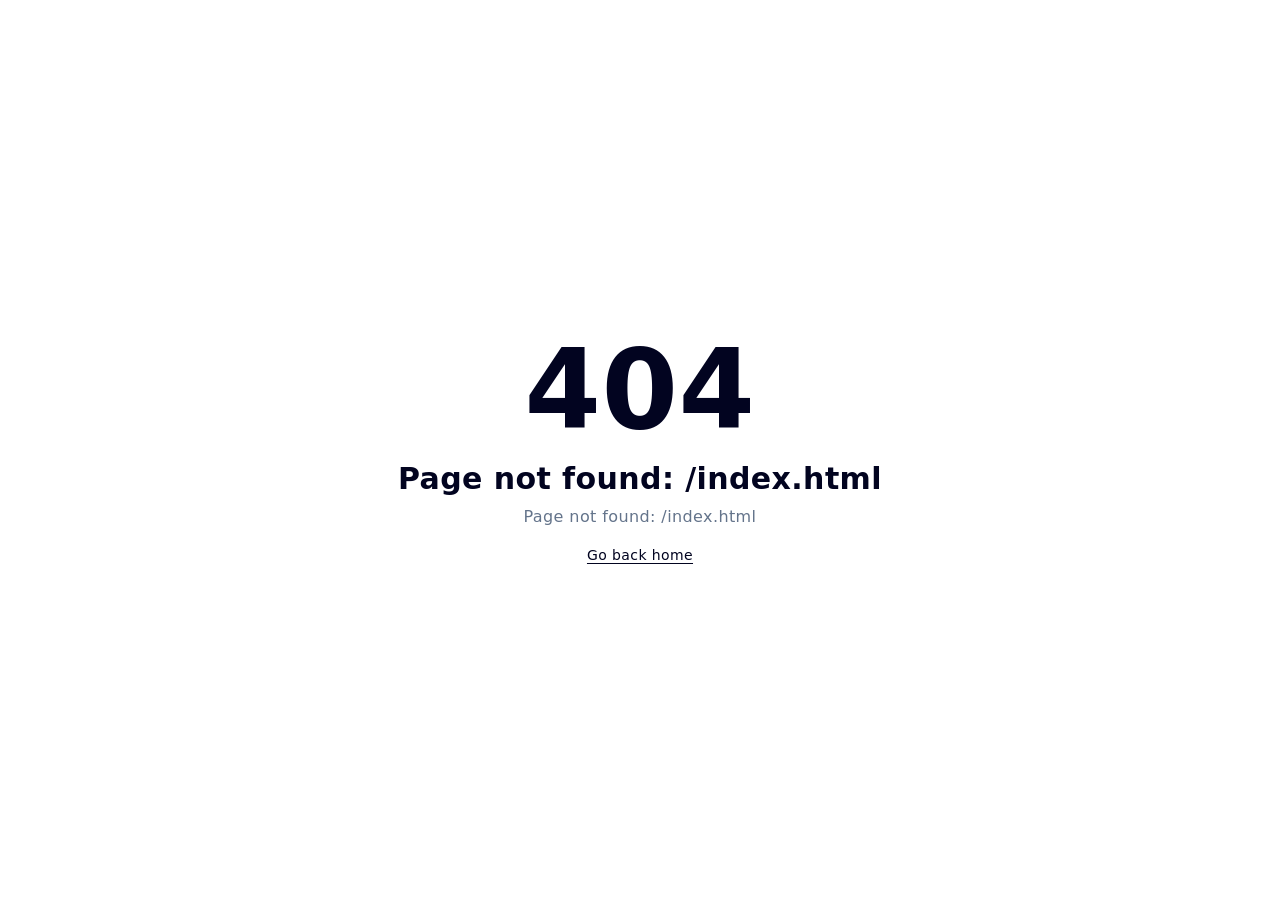
<file: index.html>
<!DOCTYPE html><html><head><meta charset="utf-8"><meta name="viewport" content="width=device-width, initial-scale=1"><title>TranscribeLocal — Transcripción y subtítulos locales</title><link rel="stylesheet" href="/_nuxt/entry.BOInVP7q.css" crossorigin><link rel="modulepreload" as="script" crossorigin href="/_nuxt/k_q0loAW.js"><script type="module" src="/_nuxt/k_q0loAW.js" crossorigin></script><meta name="theme-color" content="#1f4d3a"><meta name="apple-mobile-web-app-capable" content="yes"><meta name="apple-mobile-web-app-status-bar-style" content="black-translucent"><meta name="apple-mobile-web-app-title" content="TranscribeLocal"><link rel="icon" type="image/svg+xml" href="favicon.svg"><link rel="icon" type="image/png" sizes="32x32" href="favicon-32x32.png"><link rel="apple-touch-icon" sizes="180x180" href="apple-touch-icon.png"><script id="unhead:payload" type="application/json">{"title":"TranscribeLocal — Transcripción y subtítulos locales"}</script></head><body><div id="__nuxt"></div><div id="teleports"></div><script>window.__NUXT__={};window.__NUXT__.config={public:{},app:{baseURL:"/",buildId:"00c9688d-9adc-4ff2-9484-3d786420f415",buildAssetsDir:"/_nuxt/",cdnURL:""}}</script><script type="application/json" data-nuxt-data="nuxt-app" data-ssr="false" id="__NUXT_DATA__">[{"prerenderedAt":1,"serverRendered":2},1794592120265,false]</script></body></html>
</file>
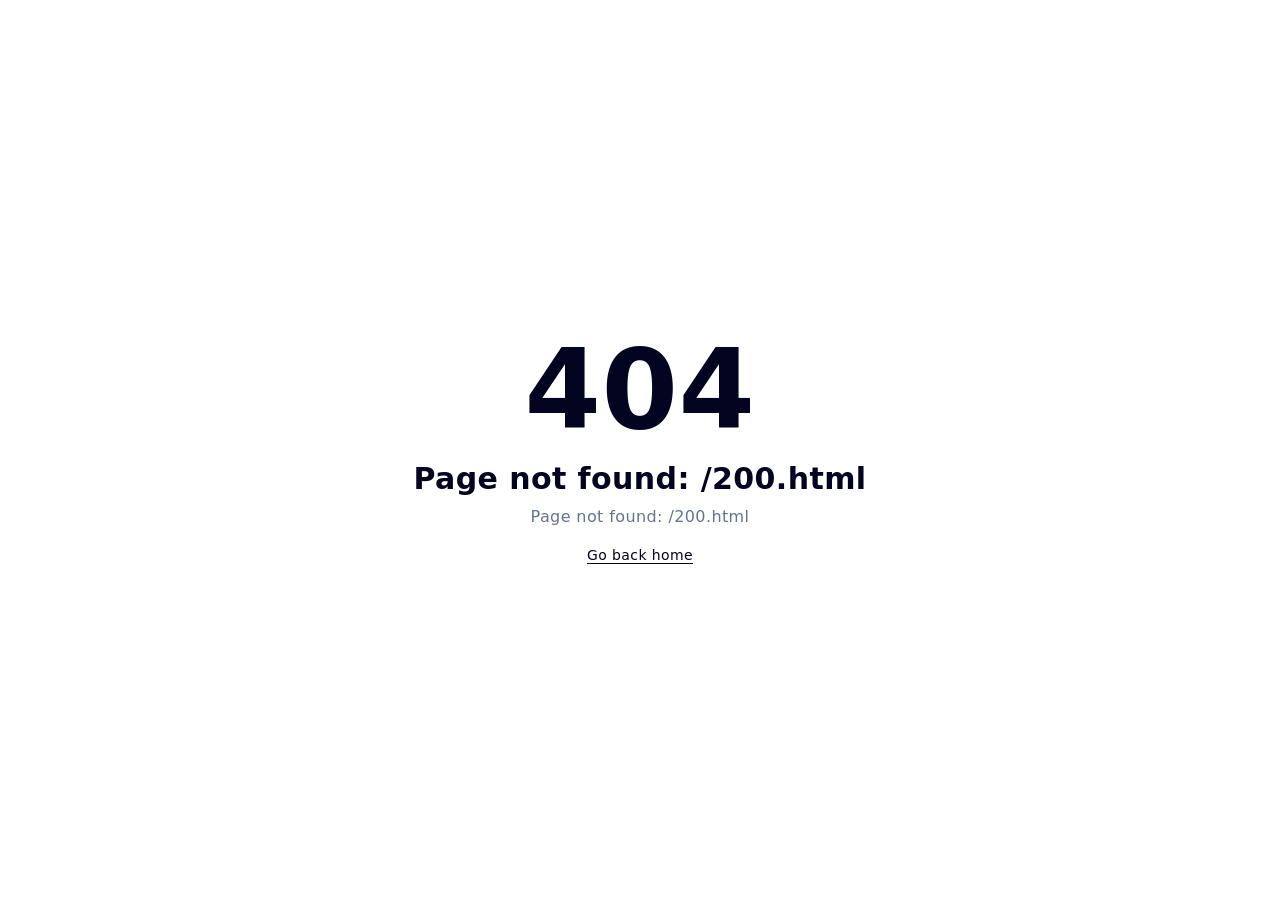
<file: 200.html>
<!DOCTYPE html><html><head><meta charset="utf-8"><meta name="viewport" content="width=device-width, initial-scale=1"><title>TranscribeLocal — Transcripción y subtítulos locales</title><link rel="stylesheet" href="/_nuxt/entry.BOInVP7q.css" crossorigin><link rel="modulepreload" as="script" crossorigin href="/_nuxt/k_q0loAW.js"><script type="module" src="/_nuxt/k_q0loAW.js" crossorigin></script><meta name="theme-color" content="#1f4d3a"><meta name="apple-mobile-web-app-capable" content="yes"><meta name="apple-mobile-web-app-status-bar-style" content="black-translucent"><meta name="apple-mobile-web-app-title" content="TranscribeLocal"><link rel="icon" type="image/svg+xml" href="favicon.svg"><link rel="icon" type="image/png" sizes="32x32" href="favicon-32x32.png"><link rel="apple-touch-icon" sizes="180x180" href="apple-touch-icon.png"><script id="unhead:payload" type="application/json">{"title":"TranscribeLocal — Transcripción y subtítulos locales"}</script></head><body><div id="__nuxt"></div><div id="teleports"></div><script>window.__NUXT__={};window.__NUXT__.config={public:{},app:{baseURL:"/",buildId:"00c9688d-9adc-4ff2-9484-3d786420f415",buildAssetsDir:"/_nuxt/",cdnURL:""}}</script><script type="application/json" data-nuxt-data="nuxt-app" data-ssr="false" id="__NUXT_DATA__">[{"prerenderedAt":1,"serverRendered":2},1794592120266,false]</script></body></html>
</file>
<file: _nuxt/entry.BOInVP7q.css>
@font-face{font-display:swap;font-family:Source Sans\ 3 Variable;font-style:normal;font-weight:200 900;src:url(./source-sans-3-cyrillic-ext-wght-normal.c-5QAGAI.woff2) format("woff2-variations");unicode-range:u+0460-052f,u+1c80-1c8a,u+20b4,u+2de0-2dff,u+a640-a69f,u+fe2e-fe2f}@font-face{font-display:swap;font-family:Source Sans\ 3 Variable;font-style:normal;font-weight:200 900;src:url(./source-sans-3-cyrillic-wght-normal.BMDVbyM7.woff2) format("woff2-variations");unicode-range:u+0301,u+0400-045f,u+0490-0491,u+04b0-04b1,u+2116}@font-face{font-display:swap;font-family:Source Sans\ 3 Variable;font-style:normal;font-weight:200 900;src:url(./source-sans-3-greek-ext-wght-normal.BXZfsJY4.woff2) format("woff2-variations");unicode-range:u+1f??}@font-face{font-display:swap;font-family:Source Sans\ 3 Variable;font-style:normal;font-weight:200 900;src:url(./source-sans-3-greek-wght-normal.Cc-u-6OI.woff2) format("woff2-variations");unicode-range:u+0370-0377,u+037a-037f,u+0384-038a,u+038c,u+038e-03a1,u+03a3-03ff}@font-face{font-display:swap;font-family:Source Sans\ 3 Variable;font-style:normal;font-weight:200 900;src:url(./source-sans-3-vietnamese-wght-normal.BDs68eHQ.woff2) format("woff2-variations");unicode-range:u+0102-0103,u+0110-0111,u+0128-0129,u+0168-0169,u+01a0-01a1,u+01af-01b0,u+0300-0301,u+0303-0304,u+0308-0309,u+0323,u+0329,u+1ea0-1ef9,u+20ab}@font-face{font-display:swap;font-family:Source Sans\ 3 Variable;font-style:normal;font-weight:200 900;src:url(./source-sans-3-latin-ext-wght-normal.C8iNium2.woff2) format("woff2-variations");unicode-range:u+0100-02ba,u+02bd-02c5,u+02c7-02cc,u+02ce-02d7,u+02dd-02ff,u+0304,u+0308,u+0329,u+1d00-1dbf,u+1e00-1e9f,u+1ef2-1eff,u+2020,u+20a0-20ab,u+20ad-20c4,u+2113,u+2c60-2c7f,u+a720-a7ff}@font-face{font-display:swap;font-family:Source Sans\ 3 Variable;font-style:normal;font-weight:200 900;src:url(./source-sans-3-latin-wght-normal.Bo_j9asI.woff2) format("woff2-variations");unicode-range:u+00??,u+0131,u+0152-0153,u+02bb-02bc,u+02c6,u+02da,u+02dc,u+0304,u+0308,u+0329,u+2000-206f,u+20ac,u+2122,u+2191,u+2193,u+2212,u+2215,u+feff,u+fffd}@font-face{font-display:swap;font-family:"Source Serif 4 Variable";font-style:normal;font-weight:200 900;src:url(./source-serif-4-cyrillic-ext-opsz-normal.DIwfbPUE.woff2) format("woff2-variations");unicode-range:u+0460-052f,u+1c80-1c8a,u+20b4,u+2de0-2dff,u+a640-a69f,u+fe2e-fe2f}@font-face{font-display:swap;font-family:"Source Serif 4 Variable";font-style:normal;font-weight:200 900;src:url(./source-serif-4-cyrillic-opsz-normal.C0olyEE-.woff2) format("woff2-variations");unicode-range:u+0301,u+0400-045f,u+0490-0491,u+04b0-04b1,u+2116}@font-face{font-display:swap;font-family:"Source Serif 4 Variable";font-style:normal;font-weight:200 900;src:url(./source-serif-4-greek-opsz-normal.DrHU7SY7.woff2) format("woff2-variations");unicode-range:u+0370-0377,u+037a-037f,u+0384-038a,u+038c,u+038e-03a1,u+03a3-03ff}@font-face{font-display:swap;font-family:"Source Serif 4 Variable";font-style:normal;font-weight:200 900;src:url(./source-serif-4-vietnamese-opsz-normal.DX68cEVD.woff2) format("woff2-variations");unicode-range:u+0102-0103,u+0110-0111,u+0128-0129,u+0168-0169,u+01a0-01a1,u+01af-01b0,u+0300-0301,u+0303-0304,u+0308-0309,u+0323,u+0329,u+1ea0-1ef9,u+20ab}@font-face{font-display:swap;font-family:"Source Serif 4 Variable";font-style:normal;font-weight:200 900;src:url(./source-serif-4-latin-ext-opsz-normal.HoL-AExg.woff2) format("woff2-variations");unicode-range:u+0100-02ba,u+02bd-02c5,u+02c7-02cc,u+02ce-02d7,u+02dd-02ff,u+0304,u+0308,u+0329,u+1d00-1dbf,u+1e00-1e9f,u+1ef2-1eff,u+2020,u+20a0-20ab,u+20ad-20c4,u+2113,u+2c60-2c7f,u+a720-a7ff}@font-face{font-display:swap;font-family:"Source Serif 4 Variable";font-style:normal;font-weight:200 900;src:url(./source-serif-4-latin-opsz-normal.BpEBLj1O.woff2) format("woff2-variations");unicode-range:u+00??,u+0131,u+0152-0153,u+02bb-02bc,u+02c6,u+02da,u+02dc,u+0304,u+0308,u+0329,u+2000-206f,u+20ac,u+2122,u+2191,u+2193,u+2212,u+2215,u+feff,u+fffd}*,:after,:before{--tw-border-spacing-x:0;--tw-border-spacing-y:0;--tw-translate-x:0;--tw-translate-y:0;--tw-rotate:0;--tw-skew-x:0;--tw-skew-y:0;--tw-scale-x:1;--tw-scale-y:1;--tw-pan-x: ;--tw-pan-y: ;--tw-pinch-zoom: ;--tw-scroll-snap-strictness:proximity;--tw-gradient-from-position: ;--tw-gradient-via-position: ;--tw-gradient-to-position: ;--tw-ordinal: ;--tw-slashed-zero: ;--tw-numeric-figure: ;--tw-numeric-spacing: ;--tw-numeric-fraction: ;--tw-ring-inset: ;--tw-ring-offset-width:0px;--tw-ring-offset-color:#fff;--tw-ring-color:rgba(59,130,246,.5);--tw-ring-offset-shadow:0 0 #0000;--tw-ring-shadow:0 0 #0000;--tw-shadow:0 0 #0000;--tw-shadow-colored:0 0 #0000;--tw-blur: ;--tw-brightness: ;--tw-contrast: ;--tw-grayscale: ;--tw-hue-rotate: ;--tw-invert: ;--tw-saturate: ;--tw-sepia: ;--tw-drop-shadow: ;--tw-backdrop-blur: ;--tw-backdrop-brightness: ;--tw-backdrop-contrast: ;--tw-backdrop-grayscale: ;--tw-backdrop-hue-rotate: ;--tw-backdrop-invert: ;--tw-backdrop-opacity: ;--tw-backdrop-saturate: ;--tw-backdrop-sepia: ;--tw-contain-size: ;--tw-contain-layout: ;--tw-contain-paint: ;--tw-contain-style: }::backdrop{--tw-border-spacing-x:0;--tw-border-spacing-y:0;--tw-translate-x:0;--tw-translate-y:0;--tw-rotate:0;--tw-skew-x:0;--tw-skew-y:0;--tw-scale-x:1;--tw-scale-y:1;--tw-pan-x: ;--tw-pan-y: ;--tw-pinch-zoom: ;--tw-scroll-snap-strictness:proximity;--tw-gradient-from-position: ;--tw-gradient-via-position: ;--tw-gradient-to-position: ;--tw-ordinal: ;--tw-slashed-zero: ;--tw-numeric-figure: ;--tw-numeric-spacing: ;--tw-numeric-fraction: ;--tw-ring-inset: ;--tw-ring-offset-width:0px;--tw-ring-offset-color:#fff;--tw-ring-color:rgba(59,130,246,.5);--tw-ring-offset-shadow:0 0 #0000;--tw-ring-shadow:0 0 #0000;--tw-shadow:0 0 #0000;--tw-shadow-colored:0 0 #0000;--tw-blur: ;--tw-brightness: ;--tw-contrast: ;--tw-grayscale: ;--tw-hue-rotate: ;--tw-invert: ;--tw-saturate: ;--tw-sepia: ;--tw-drop-shadow: ;--tw-backdrop-blur: ;--tw-backdrop-brightness: ;--tw-backdrop-contrast: ;--tw-backdrop-grayscale: ;--tw-backdrop-hue-rotate: ;--tw-backdrop-invert: ;--tw-backdrop-opacity: ;--tw-backdrop-saturate: ;--tw-backdrop-sepia: ;--tw-contain-size: ;--tw-contain-layout: ;--tw-contain-paint: ;--tw-contain-style: }*,:after,:before{border:0 solid #e5e7eb;box-sizing:border-box}:after,:before{--tw-content:""}:host,html{line-height:1.5;-webkit-text-size-adjust:100%;font-family:Source Sans\ 3 Variable,ui-sans-serif,system-ui,sans-serif,Apple Color Emoji,Segoe UI Emoji,Segoe UI Symbol,Noto Color Emoji,PingFang SC,Hiragino Sans GB,Microsoft YaHei,Noto Sans CJK SC,Noto Sans SC;font-feature-settings:normal;font-variation-settings:normal;-moz-tab-size:4;-o-tab-size:4;tab-size:4;-webkit-tap-highlight-color:transparent}body{line-height:inherit;margin:0}hr{border-top-width:1px;color:inherit;height:0}abbr:where([title]){-webkit-text-decoration:underline dotted;text-decoration:underline dotted}h1,h2,h3,h4,h5,h6{font-size:inherit;font-weight:inherit}a{color:inherit;text-decoration:inherit}b,strong{font-weight:bolder}code,kbd,pre,samp{font-family:ui-monospace,SFMono-Regular,Menlo,Monaco,Consolas,Liberation Mono,Courier New,monospace;font-feature-settings:normal;font-size:1em;font-variation-settings:normal}small{font-size:80%}sub,sup{font-size:75%;line-height:0;position:relative;vertical-align:baseline}sub{bottom:-.25em}sup{top:-.5em}table{border-collapse:collapse;border-color:inherit;text-indent:0}button,input,optgroup,select,textarea{color:inherit;font-family:inherit;font-feature-settings:inherit;font-size:100%;font-variation-settings:inherit;font-weight:inherit;letter-spacing:inherit;line-height:inherit;margin:0;padding:0}button,select{text-transform:none}button,input:where([type=button]),input:where([type=reset]),input:where([type=submit]){-webkit-appearance:button;background-color:transparent;background-image:none}:-moz-focusring{outline:auto}:-moz-ui-invalid{box-shadow:none}progress{vertical-align:baseline}::-webkit-inner-spin-button,::-webkit-outer-spin-button{height:auto}[type=search]{-webkit-appearance:textfield;outline-offset:-2px}::-webkit-search-decoration{-webkit-appearance:none}::-webkit-file-upload-button{-webkit-appearance:button;font:inherit}summary{display:list-item}blockquote,dd,dl,figure,h1,h2,h3,h4,h5,h6,hr,p,pre{margin:0}fieldset{margin:0}fieldset,legend{padding:0}menu,ol,ul{list-style:none;margin:0;padding:0}dialog{padding:0}textarea{resize:vertical}input::-moz-placeholder,textarea::-moz-placeholder{color:#9ca3af;opacity:1}input::placeholder,textarea::placeholder{color:#9ca3af;opacity:1}[role=button],button{cursor:pointer}:disabled{cursor:default}audio,canvas,embed,iframe,img,object,svg,video{display:block;vertical-align:middle}img,video{height:auto;max-width:100%}[hidden]:where(:not([hidden=until-found])){display:none}html{background:rgb(var(--ground));color:rgb(var(--ink));font-family:Source Sans\ 3 Variable,ui-sans-serif,system-ui,sans-serif,Apple Color Emoji,Segoe UI Emoji,Segoe UI Symbol,Noto Color Emoji,PingFang SC,Hiragino Sans GB,Microsoft YaHei,Noto Sans CJK SC,Noto Sans SC;-webkit-font-smoothing:antialiased;font-variant-numeric:tabular-nums}::-moz-selection{background:rgb(var(--accent)/.22);color:inherit}::selection{background:rgb(var(--accent)/.22);color:inherit}:focus-visible{outline:2px solid rgb(var(--accent));outline-offset:2px}*{scrollbar-color:rgb(var(--rule)) transparent;scrollbar-width:thin}input,textarea{caret-color:rgb(var(--accent))}a{text-underline-offset:3px}.container{width:100%}@media(min-width:640px){.container{max-width:640px}}@media(min-width:768px){.container{max-width:768px}}@media(min-width:1024px){.container{max-width:1024px}}@media(min-width:1280px){.container{max-width:1280px}}@media(min-width:1536px){.container{max-width:1536px}}.sr-only{height:1px;margin:-1px;overflow:hidden;padding:0;position:absolute;width:1px;clip:rect(0,0,0,0);border-width:0;white-space:nowrap}.pointer-events-none{pointer-events:none}.fixed{position:fixed}.absolute{position:absolute}.relative{position:relative}.inset-0{inset:0}.-top-1{top:-.25rem}.bottom-\[72px\]{bottom:72px}.left-0{left:0}.left-\[76px\]{left:76px}.left-\[7px\]{left:7px}.right-0{right:0}.right-1\.5{right:.375rem}.right-2{right:.5rem}.right-2\.5{right:.625rem}.right-3{right:.75rem}.top-1\/2{top:50%}.top-\[17px\]{top:17px}.top-\[52px\]{top:52px}.top-\[5px\]{top:5px}.top-\[9px\]{top:9px}.z-20{z-index:20}.z-30{z-index:30}.z-40{z-index:40}.z-50{z-index:50}.col-span-2{grid-column:span 2/span 2}.-mx-1{margin-left:-.25rem;margin-right:-.25rem}.mx-3{margin-left:.75rem;margin-right:.75rem}.mx-auto{margin-left:auto;margin-right:auto}.my-0{margin-bottom:0;margin-top:0}.my-1\.5{margin-bottom:.375rem;margin-top:.375rem}.my-3{margin-bottom:.75rem;margin-top:.75rem}.ml-1{margin-left:.25rem}.ml-\[88px\]{margin-left:88px}.mr-1{margin-right:.25rem}.mr-1\.5{margin-right:.375rem}.mr-5{margin-right:1.25rem}.mr-6{margin-right:1.5rem}.mt-0\.5{margin-top:.125rem}.mt-1{margin-top:.25rem}.mt-1\.5{margin-top:.375rem}.mt-2\.5{margin-top:.625rem}.mt-4{margin-top:1rem}.mt-6{margin-top:1.5rem}.mt-\[2px\]{margin-top:2px}.mt-\[6px\]{margin-top:6px}.block{display:block}.inline-block{display:inline-block}.inline{display:inline}.flex{display:flex}.inline-flex{display:inline-flex}.grid{display:grid}.hidden{display:none}.aspect-video{aspect-ratio:16/9}.h-1{height:.25rem}.h-16{height:4rem}.h-2{height:.5rem}.h-9{height:2.25rem}.h-dvh{height:100dvh}.max-h-60{max-height:15rem}.max-h-\[84vh\]{max-height:84vh}.min-h-0{min-height:0}.min-h-\[12rem\]{min-height:12rem}.w-2{width:.5rem}.w-56{width:14rem}.w-9{width:2.25rem}.w-\[13rem\]{width:13rem}.w-\[268px\]{width:268px}.w-\[340px\]{width:340px}.w-\[3px\]{width:3px}.w-\[7\.5rem\]{width:7.5rem}.w-full{width:100%}.min-w-0{min-width:0}.max-w-\[60ch\]{max-width:60ch}.max-w-\[780px\]{max-width:780px}.max-w-lg{max-width:32rem}.flex-1{flex:1 1 0%}.flex-none{flex:none}.-translate-y-1\/2{--tw-translate-y:-50%}.-translate-y-1\/2,.-translate-y-px{transform:translate(var(--tw-translate-x),var(--tw-translate-y)) rotate(var(--tw-rotate)) skew(var(--tw-skew-x)) skewY(var(--tw-skew-y)) scaleX(var(--tw-scale-x)) scaleY(var(--tw-scale-y))}.-translate-y-px{--tw-translate-y:-1px}.translate-x-\[1px\]{--tw-translate-x:1px;transform:translate(var(--tw-translate-x),var(--tw-translate-y)) rotate(var(--tw-rotate)) skew(var(--tw-skew-x)) skewY(var(--tw-skew-y)) scaleX(var(--tw-scale-x)) scaleY(var(--tw-scale-y))}@keyframes pulse{50%{opacity:.5}}.animate-pulse{animation:pulse 2s cubic-bezier(.4,0,.6,1) infinite}@keyframes spin{to{transform:rotate(1turn)}}.animate-spin{animation:spin 1s linear infinite}.cursor-pointer{cursor:pointer}.resize-none{resize:none}.list-disc{list-style-type:disc}.appearance-none{-webkit-appearance:none;-moz-appearance:none;appearance:none}.grid-cols-\[1fr_auto\]{grid-template-columns:1fr auto}.grid-cols-\[88px_1fr\]{grid-template-columns:88px 1fr}.grid-rows-\[52px_minmax\(0\,1fr\)_auto\]{grid-template-rows:52px minmax(0,1fr) auto}.flex-col{flex-direction:column}.flex-wrap{flex-wrap:wrap}.place-items-center{place-items:center}.items-start{align-items:flex-start}.items-end{align-items:flex-end}.items-center{align-items:center}.items-baseline{align-items:baseline}.justify-center{justify-content:center}.justify-between{justify-content:space-between}.gap-1{gap:.25rem}.gap-1\.5{gap:.375rem}.gap-2{gap:.5rem}.gap-2\.5{gap:.625rem}.gap-3{gap:.75rem}.gap-4{gap:1rem}.gap-x-1\.5{-moz-column-gap:.375rem;column-gap:.375rem}.gap-x-3{-moz-column-gap:.75rem;column-gap:.75rem}.gap-x-6{-moz-column-gap:1.5rem;column-gap:1.5rem}.gap-y-3{row-gap:.75rem}.space-y-1>:not([hidden])~:not([hidden]){--tw-space-y-reverse:0;margin-bottom:calc(.25rem*var(--tw-space-y-reverse));margin-top:calc(.25rem*(1 - var(--tw-space-y-reverse)))}.space-y-2>:not([hidden])~:not([hidden]){--tw-space-y-reverse:0;margin-bottom:calc(.5rem*var(--tw-space-y-reverse));margin-top:calc(.5rem*(1 - var(--tw-space-y-reverse)))}.space-y-3>:not([hidden])~:not([hidden]){--tw-space-y-reverse:0;margin-bottom:calc(.75rem*var(--tw-space-y-reverse));margin-top:calc(.75rem*(1 - var(--tw-space-y-reverse)))}.space-y-4>:not([hidden])~:not([hidden]){--tw-space-y-reverse:0;margin-bottom:calc(1rem*var(--tw-space-y-reverse));margin-top:calc(1rem*(1 - var(--tw-space-y-reverse)))}.space-y-6>:not([hidden])~:not([hidden]){--tw-space-y-reverse:0;margin-bottom:calc(1.5rem*var(--tw-space-y-reverse));margin-top:calc(1.5rem*(1 - var(--tw-space-y-reverse)))}.divide-y>:not([hidden])~:not([hidden]){--tw-divide-y-reverse:0;border-bottom-width:calc(1px*var(--tw-divide-y-reverse));border-top-width:calc(1px*(1 - var(--tw-divide-y-reverse)))}.divide-rule>:not([hidden])~:not([hidden]){--tw-divide-opacity:1;border-color:rgb(var(--rule)/var(--tw-divide-opacity,1))}.self-start{align-self:flex-start}.justify-self-end{justify-self:end}.overflow-auto{overflow:auto}.overflow-hidden{overflow:hidden}.overflow-y-auto{overflow-y:auto}.truncate{overflow:hidden;text-overflow:ellipsis}.truncate,.whitespace-nowrap{white-space:nowrap}.rounded{border-radius:.25rem}.rounded-full{border-radius:9999px}.rounded-lg{border-radius:.5rem}.rounded-md{border-radius:.375rem}.rounded-sm{border-radius:.125rem}.border{border-width:1px}.border-2{border-width:2px}.border-b{border-bottom-width:1px}.border-b-2{border-bottom-width:2px}.border-l{border-left-width:1px}.border-t{border-top-width:1px}.border-dashed{border-style:dashed}.border-rule{--tw-border-opacity:1;border-color:rgb(var(--rule)/var(--tw-border-opacity,1))}.border-rule-strong{--tw-border-opacity:1;border-color:rgb(var(--rule-strong)/var(--tw-border-opacity,1))}.border-shell-line\/15{border-color:rgb(var(--shell-line)/.15)}.border-shell-line\/30{border-color:rgb(var(--shell-line)/.3)}.bg-accent{--tw-bg-opacity:1;background-color:rgb(var(--accent)/var(--tw-bg-opacity,1))}.bg-amber{--tw-bg-opacity:1;background-color:rgb(var(--amber)/var(--tw-bg-opacity,1))}.bg-amber-soft{--tw-bg-opacity:1;background-color:rgb(var(--amber-soft)/var(--tw-bg-opacity,1))}.bg-amber\/25{background-color:rgb(var(--amber)/.25)}.bg-black{--tw-bg-opacity:1;background-color:rgb(0 0 0/var(--tw-bg-opacity,1))}.bg-danger{--tw-bg-opacity:1;background-color:rgb(var(--danger)/var(--tw-bg-opacity,1))}.bg-danger-soft{--tw-bg-opacity:1;background-color:rgb(var(--danger-soft)/var(--tw-bg-opacity,1))}.bg-gray-200{--tw-bg-opacity:1;background-color:rgb(229 231 235/var(--tw-bg-opacity,1))}.bg-green-500{--tw-bg-opacity:1;background-color:rgb(34 197 94/var(--tw-bg-opacity,1))}.bg-ground{--tw-bg-opacity:1;background-color:rgb(var(--ground)/var(--tw-bg-opacity,1))}.bg-on-shell{--tw-bg-opacity:1;background-color:rgb(var(--on-shell)/var(--tw-bg-opacity,1))}.bg-paper{--tw-bg-opacity:1;background-color:rgb(var(--paper)/var(--tw-bg-opacity,1))}.bg-paper\/60{background-color:rgb(var(--paper)/.6)}.bg-rule{--tw-bg-opacity:1;background-color:rgb(var(--rule)/var(--tw-bg-opacity,1))}.bg-shell{--tw-bg-opacity:1;background-color:rgb(var(--shell)/var(--tw-bg-opacity,1))}.bg-shell-strong\/50{background-color:rgb(var(--shell-strong)/.5)}.bg-shell-strong\/55{background-color:rgb(var(--shell-strong)/.55)}.bg-transparent{background-color:transparent}.p-1{padding:.25rem}.p-1\.5{padding:.375rem}.p-2{padding:.5rem}.p-3{padding:.75rem}.p-4{padding:1rem}.px-1{padding-left:.25rem;padding-right:.25rem}.px-1\.5{padding-left:.375rem;padding-right:.375rem}.px-2{padding-left:.5rem;padding-right:.5rem}.px-2\.5{padding-left:.625rem;padding-right:.625rem}.px-3{padding-left:.75rem;padding-right:.75rem}.px-3\.5{padding-left:.875rem;padding-right:.875rem}.px-4{padding-left:1rem;padding-right:1rem}.px-5{padding-left:1.25rem;padding-right:1.25rem}.px-6{padding-left:1.5rem;padding-right:1.5rem}.py-0\.5{padding-bottom:.125rem;padding-top:.125rem}.py-1{padding-bottom:.25rem;padding-top:.25rem}.py-1\.5{padding-bottom:.375rem;padding-top:.375rem}.py-2{padding-bottom:.5rem;padding-top:.5rem}.py-2\.5{padding-bottom:.625rem;padding-top:.625rem}.py-3{padding-bottom:.75rem;padding-top:.75rem}.py-3\.5{padding-bottom:.875rem;padding-top:.875rem}.py-5{padding-bottom:1.25rem;padding-top:1.25rem}.py-8{padding-bottom:2rem;padding-top:2rem}.pb-1{padding-bottom:.25rem}.pb-1\.5{padding-bottom:.375rem}.pb-10{padding-bottom:2.5rem}.pb-2{padding-bottom:.5rem}.pb-3{padding-bottom:.75rem}.pb-3\.5{padding-bottom:.875rem}.pb-4{padding-bottom:1rem}.pl-2{padding-left:.5rem}.pl-2\.5{padding-left:.625rem}.pl-5{padding-left:1.25rem}.pl-6{padding-left:1.5rem}.pl-\[26px\]{padding-left:26px}.pl-\[88px\]{padding-left:88px}.pr-1{padding-right:.25rem}.pr-14{padding-right:3.5rem}.pr-2{padding-right:.5rem}.pr-5{padding-right:1.25rem}.pr-6{padding-right:1.5rem}.pr-8{padding-right:2rem}.pt-0\.5{padding-top:.125rem}.pt-1{padding-top:.25rem}.pt-2{padding-top:.5rem}.pt-3{padding-top:.75rem}.pt-4{padding-top:1rem}.pt-5{padding-top:1.25rem}.pt-6{padding-top:1.5rem}.pt-\[8vh\]{padding-top:8vh}.text-left{text-align:left}.text-center{text-align:center}.font-sans{font-family:Source Sans\ 3 Variable,ui-sans-serif,system-ui,sans-serif,Apple Color Emoji,Segoe UI Emoji,Segoe UI Symbol,Noto Color Emoji,PingFang SC,Hiragino Sans GB,Microsoft YaHei,Noto Sans CJK SC,Noto Sans SC}.font-serif{font-family:"Source Serif 4 Variable",Georgia,Songti SC,"Noto Serif CJK SC","Noto Serif SC",SimSun,serif}.text-\[11px\]{font-size:11px}.text-\[12px\]{font-size:12px}.text-\[13px\]{font-size:13px}.text-\[14px\]{font-size:14px}.text-\[15px\]{font-size:15px}.text-\[16px\]{font-size:16px}.text-\[17px\]{font-size:17px}.text-\[18px\]{font-size:18px}.text-\[22px\]{font-size:22px}.text-\[26px\]{font-size:26px}.text-sm{font-size:.875rem;line-height:1.25rem}.text-xs{font-size:.75rem;line-height:1rem}.font-bold{font-weight:700}.font-semibold{font-weight:600}.uppercase{text-transform:uppercase}.tabular-nums{--tw-numeric-spacing:tabular-nums;font-variant-numeric:var(--tw-ordinal) var(--tw-slashed-zero) var(--tw-numeric-figure) var(--tw-numeric-spacing) var(--tw-numeric-fraction)}.leading-\[1\.55\]{line-height:1.55}.leading-\[1\.6\]{line-height:1.6}.leading-none{line-height:1}.leading-relaxed{line-height:1.625}.leading-snug{line-height:1.375}.leading-tight{line-height:1.25}.tracking-\[0\.01em\]{letter-spacing:.01em}.tracking-\[0\.05em\]{letter-spacing:.05em}.tracking-\[0\.06em\]{letter-spacing:.06em}.tracking-\[0\.08em\]{letter-spacing:.08em}.tracking-\[0\.12em\]{letter-spacing:.12em}.tracking-wide{letter-spacing:.025em}.text-accent{--tw-text-opacity:1;color:rgb(var(--accent)/var(--tw-text-opacity,1))}.text-amber{--tw-text-opacity:1;color:rgb(var(--amber)/var(--tw-text-opacity,1))}.text-amber-ink{--tw-text-opacity:1;color:rgb(var(--amber-ink)/var(--tw-text-opacity,1))}.text-danger{--tw-text-opacity:1;color:rgb(var(--danger)/var(--tw-text-opacity,1))}.text-ink{--tw-text-opacity:1;color:rgb(var(--ink)/var(--tw-text-opacity,1))}.text-muted{--tw-text-opacity:1;color:rgb(var(--muted)/var(--tw-text-opacity,1))}.text-on-shell{--tw-text-opacity:1;color:rgb(var(--on-shell)/var(--tw-text-opacity,1))}.text-on-shell-muted{--tw-text-opacity:1;color:rgb(var(--on-shell-muted)/var(--tw-text-opacity,1))}.text-paper{--tw-text-opacity:1;color:rgb(var(--paper)/var(--tw-text-opacity,1))}.text-shell{--tw-text-opacity:1;color:rgb(var(--shell)/var(--tw-text-opacity,1))}.text-speaker{--tw-text-opacity:1;color:rgb(var(--speaker)/var(--tw-text-opacity,1))}.underline{text-decoration-line:underline}.decoration-rule{text-decoration-color:rgb(var(--rule)/1)}.underline-offset-2{text-underline-offset:2px}.opacity-0{opacity:0}.opacity-100{opacity:1}.opacity-90{opacity:.9}.shadow-\[0_18px_48px_rgb\(0_0_0\/0\.28\)\]{--tw-shadow:0 18px 48px rgb(0 0 0/.28);--tw-shadow-colored:0 18px 48px var(--tw-shadow-color)}.shadow-\[0_18px_48px_rgb\(0_0_0\/0\.28\)\],.shadow-\[0_1px_2px_rgb\(0_0_0\/0\.18\)\]{box-shadow:var(--tw-ring-offset-shadow,0 0 #0000),var(--tw-ring-shadow,0 0 #0000),var(--tw-shadow)}.shadow-\[0_1px_2px_rgb\(0_0_0\/0\.18\)\]{--tw-shadow:0 1px 2px rgb(0 0 0/.18);--tw-shadow-colored:0 1px 2px var(--tw-shadow-color)}.shadow-\[0_8px_24px_rgb\(0_0_0\/0\.12\)\]{--tw-shadow:0 8px 24px rgb(0 0 0/.12);--tw-shadow-colored:0 8px 24px var(--tw-shadow-color)}.shadow-\[0_8px_24px_rgb\(0_0_0\/0\.12\)\],.shadow-\[0_8px_24px_rgb\(0_0_0\/0\.22\)\]{box-shadow:var(--tw-ring-offset-shadow,0 0 #0000),var(--tw-ring-shadow,0 0 #0000),var(--tw-shadow)}.shadow-\[0_8px_24px_rgb\(0_0_0\/0\.22\)\]{--tw-shadow:0 8px 24px rgb(0 0 0/.22);--tw-shadow-colored:0 8px 24px var(--tw-shadow-color)}.shadow-\[inset_0_-3px_0_rgb\(var\(--accent\)\)\]{--tw-shadow:inset 0 -3px 0 rgb(var(--accent));--tw-shadow-colored:inset 0 -3px 0 var(--tw-shadow-color);box-shadow:var(--tw-ring-offset-shadow,0 0 #0000),var(--tw-ring-shadow,0 0 #0000),var(--tw-shadow)}.filter{filter:var(--tw-blur) var(--tw-brightness) var(--tw-contrast) var(--tw-grayscale) var(--tw-hue-rotate) var(--tw-invert) var(--tw-saturate) var(--tw-sepia) var(--tw-drop-shadow)}.transition-\[filter\,background-color\]{transition-duration:.15s;transition-property:filter,background-color;transition-timing-function:cubic-bezier(.4,0,.2,1)}.transition-\[filter\,transform\]{transition-duration:.15s;transition-property:filter,transform;transition-timing-function:cubic-bezier(.4,0,.2,1)}.transition-\[top\,height\,opacity\]{transition-duration:.15s;transition-property:top,height,opacity;transition-timing-function:cubic-bezier(.4,0,.2,1)}.transition-\[transform\,width\]{transition-duration:.15s;transition-property:transform,width;transition-timing-function:cubic-bezier(.4,0,.2,1)}.transition-\[width\]{transition-duration:.15s;transition-property:width;transition-timing-function:cubic-bezier(.4,0,.2,1)}.transition-colors{transition-duration:.15s;transition-property:color,background-color,border-color,text-decoration-color,fill,stroke;transition-timing-function:cubic-bezier(.4,0,.2,1)}.transition-none{transition-property:none}.duration-150{transition-duration:.15s}.duration-300{transition-duration:.3s}.duration-500{transition-duration:.5s}.ease-\[cubic-bezier\(0\.16\,1\,0\.3\,1\)\]{transition-timing-function:cubic-bezier(.16,1,.3,1)}.ease-out{transition-timing-function:cubic-bezier(0,0,.2,1)}.\[font-variant-caps\:all-small-caps\]{font-variant-caps:all-small-caps}:root{--shell:31 77 58;--shell-strong:23 60 45;--shell-line:255 255 255;--on-shell:255 255 255;--on-shell-muted:205 224 213;--ground:238 241 238;--paper:255 255 255;--ink:27 31 29;--muted:88 96 92;--rule:213 219 214;--rule-strong:27 31 29;--accent:31 77 58;--accent-soft:227 236 230;--speaker:39 112 80;--amber:226 165 43;--amber-ink:107 72 0;--amber-soft:253 246 230;--danger:180 35 24;--danger-soft:253 236 234;color-scheme:light}.dark{--shell:16 43 32;--shell-strong:10 30 22;--shell-line:255 255 255;--on-shell:236 244 239;--on-shell-muted:166 196 180;--ground:18 22 20;--paper:29 34 32;--ink:228 233 230;--muted:160 170 165;--rule:52 60 56;--rule-strong:228 233 230;--accent:120 190 152;--accent-soft:34 56 45;--speaker:120 190 152;--amber:232 178 72;--amber-ink:248 214 150;--amber-soft:52 42 20;--danger:248 113 100;--danger-soft:60 26 24;color-scheme:dark}@media(prefers-reduced-motion:reduce){*,:after,:before{animation-duration:.01ms!important;transition-duration:.01ms!important}}.marker\:text-muted ::marker{color:rgb(var(--muted))}.marker\:text-muted::marker{color:rgb(var(--muted))}.first\:border-l-0:first-child{border-left-width:0}.hover\:border-accent\/60:hover{border-color:rgb(var(--accent)/.6)}.hover\:border-muted:hover{--tw-border-opacity:1;border-color:rgb(var(--muted)/var(--tw-border-opacity,1))}.hover\:bg-accent-soft:hover{--tw-bg-opacity:1;background-color:rgb(var(--accent-soft)/var(--tw-bg-opacity,1))}.hover\:bg-accent-soft\/40:hover{background-color:rgb(var(--accent-soft)/.4)}.hover\:bg-ground\/70:hover{background-color:rgb(var(--ground)/.7)}.hover\:bg-on-shell\/90:hover{background-color:rgb(var(--on-shell)/.9)}.hover\:bg-shell-line\/10:hover{background-color:rgb(var(--shell-line)/.1)}.hover\:bg-shell-strong:hover{--tw-bg-opacity:1;background-color:rgb(var(--shell-strong)/var(--tw-bg-opacity,1))}.hover\:text-accent:hover{--tw-text-opacity:1;color:rgb(var(--accent)/var(--tw-text-opacity,1))}.hover\:text-ink:hover{--tw-text-opacity:1;color:rgb(var(--ink)/var(--tw-text-opacity,1))}.hover\:text-on-shell:hover{--tw-text-opacity:1;color:rgb(var(--on-shell)/var(--tw-text-opacity,1))}.hover\:underline:hover{text-decoration-line:underline}.hover\:no-underline:hover{text-decoration-line:none}.hover\:decoration-ink:hover{text-decoration-color:rgb(var(--ink)/1)}.hover\:brightness-110:hover{--tw-brightness:brightness(1.1);filter:var(--tw-blur) var(--tw-brightness) var(--tw-contrast) var(--tw-grayscale) var(--tw-hue-rotate) var(--tw-invert) var(--tw-saturate) var(--tw-sepia) var(--tw-drop-shadow)}.focus\:bg-accent-soft\/60:focus{background-color:rgb(var(--accent-soft)/.6)}.focus\:outline-none:focus{outline:2px solid transparent;outline-offset:2px}.focus-visible\:ring-2:focus-visible{--tw-ring-offset-shadow:var(--tw-ring-inset) 0 0 0 var(--tw-ring-offset-width) var(--tw-ring-offset-color);--tw-ring-shadow:var(--tw-ring-inset) 0 0 0 calc(2px + var(--tw-ring-offset-width)) var(--tw-ring-color);box-shadow:var(--tw-ring-offset-shadow),var(--tw-ring-shadow),var(--tw-shadow,0 0 #0000)}.focus-visible\:ring-accent\/40:focus-visible{--tw-ring-color:rgb(var(--accent)/.4)}.focus-visible\:ring-paper\/60:focus-visible{--tw-ring-color:rgb(var(--paper)/.6)}.active\:scale-95:active{--tw-scale-x:.95;--tw-scale-y:.95;transform:translate(var(--tw-translate-x),var(--tw-translate-y)) rotate(var(--tw-rotate)) skew(var(--tw-skew-x)) skewY(var(--tw-skew-y)) scaleX(var(--tw-scale-x)) scaleY(var(--tw-scale-y))}.disabled\:cursor-not-allowed:disabled{cursor:not-allowed}.disabled\:opacity-50:disabled{opacity:.5}.disabled\:opacity-60:disabled{opacity:.6}@media not all and (min-width:1024px){.max-lg\:fixed{position:fixed}.max-lg\:bottom-0{bottom:0}.max-lg\:left-0{left:0}.max-lg\:right-0{right:0}.max-lg\:top-\[52px\]{top:52px}.max-lg\:w-\[288px\]{width:288px}.max-lg\:w-\[min\(340px\,92vw\)\]{width:min(340px,92vw)}.max-lg\:w-full{width:100%}.max-lg\:-translate-x-full{--tw-translate-x:-100%}.max-lg\:-translate-x-full,.max-lg\:translate-x-0{transform:translate(var(--tw-translate-x),var(--tw-translate-y)) rotate(var(--tw-rotate)) skew(var(--tw-skew-x)) skewY(var(--tw-skew-y)) scaleX(var(--tw-scale-x)) scaleY(var(--tw-scale-y))}.max-lg\:translate-x-0{--tw-translate-x:0px}.max-lg\:translate-x-full{--tw-translate-x:100%;transform:translate(var(--tw-translate-x),var(--tw-translate-y)) rotate(var(--tw-rotate)) skew(var(--tw-skew-x)) skewY(var(--tw-skew-y)) scaleX(var(--tw-scale-x)) scaleY(var(--tw-scale-y))}}@media(min-width:640px){.sm\:left-\[96px\]{left:96px}.sm\:right-5{right:1.25rem}.sm\:my-6{margin-bottom:1.5rem;margin-top:1.5rem}.sm\:ml-\[110px\]{margin-left:110px}.sm\:mr-10{margin-right:2.5rem}.sm\:mr-6{margin-right:1.5rem}.sm\:inline{display:inline}.sm\:w-72{width:18rem}.sm\:grid-cols-\[110px_1fr\]{grid-template-columns:110px 1fr}.sm\:gap-3{gap:.75rem}.sm\:gap-4{gap:1rem}.sm\:border{border-width:1px}.sm\:px-4{padding-left:1rem;padding-right:1rem}.sm\:px-5{padding-left:1.25rem;padding-right:1.25rem}.sm\:pl-\[110px\]{padding-left:110px}.sm\:pr-10{padding-right:2.5rem}}@media(min-width:768px){.md\:inline-flex{display:inline-flex}}@media(min-width:1024px){.lg\:w-0{width:0}.lg\:w-\[268px\]{width:268px}.lg\:w-\[340px\]{width:340px}.lg\:border-l-0{border-left-width:0}.lg\:opacity-0{opacity:0}.lg\:opacity-100{opacity:1}.group:focus-within .lg\:group-focus-within\:opacity-100{opacity:1}.group:hover .lg\:group-hover\:opacity-100{opacity:1}}
</file>
